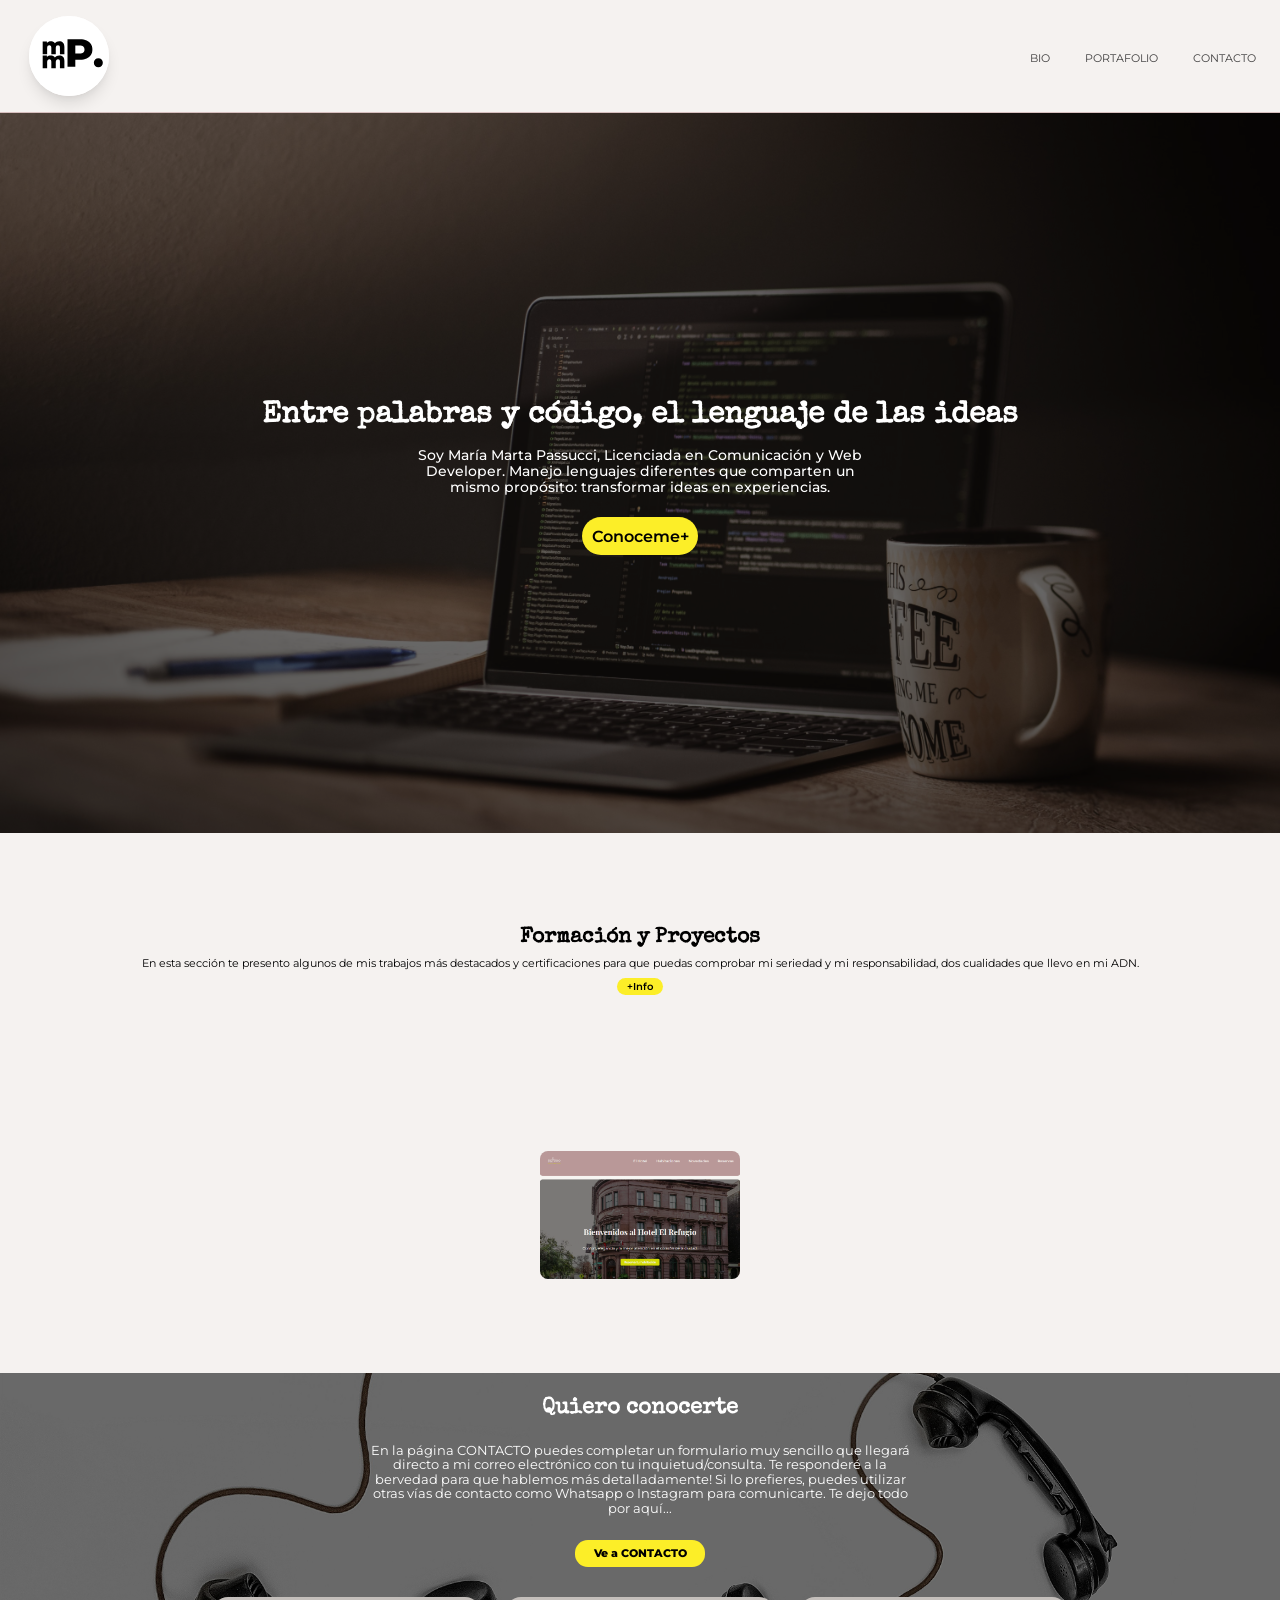
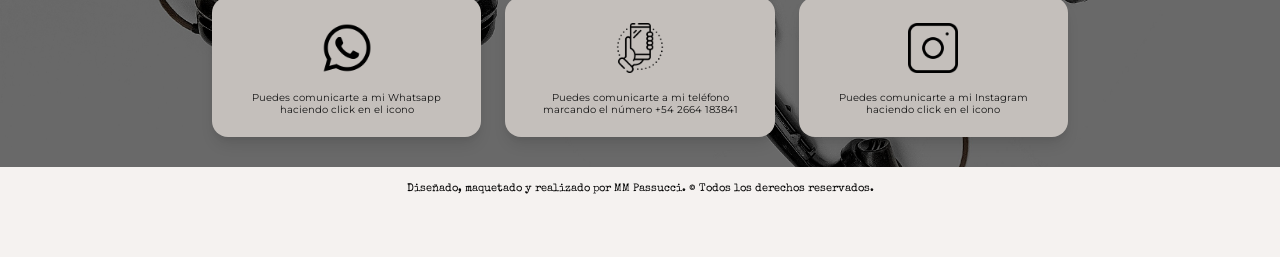
<file: index.html>
<!DOCTYPE html>
<html lang="es">
<head>
    <meta charset="UTF-8">
    <meta name="viewport" content="width=device-width, initial-scale=1.0">
    <title>Inicio</title>
    <link rel="stylesheet" href="./css/styles.css">
    <link rel="shortcut icon" href="./assets/logos/MM.svg" type="image/x-icon">

<meta name="description" content="Portfolio de María M. Passucci, desarrolladora web Full Stack en formación. HTML5, CSS3, Sass y Git. Descubrí mis proyectos y contactame para trabajar juntos.">
 <meta name="keywords" content="María Passucci, comunicadora, desarrolladora web, desarrollo web, diseño web, HTML5, CSS3, portfolio, desarrolladora frontend, comunicación institucional, diseño gráfico, edición audiovisual, Full Stack Developer">
  <meta name="author" content="María Passucci">
  <meta name="owner" content="María Passucci">

  <meta property="og:title" content="Portfolio María Marta Passucci, comunicadora y web developer" />
<meta property="og:type" content="website"/>
<meta property="og:url" content="https://https://portfolio-mmpassucci.vercel.app/" />
<meta property="og:image" content="https://raw.githubusercontent.com/mmpassucci/portfolio-mmpassucci/1fda85f06ea1e78c565604a76c32043068cf30ea/assets/logos/MM.svg" />


</head>

<body>
    <header class="header">
        <img src="./assets/logos/MM.svg" alt="logo MMPassucci" title="banner MMPassucci" width="100%">
        <nav class="nav">
            <ul class="lista">
                <li><a href="./pages/bio.html">BIO</a></li>
                <li><a href="./pages/desarrollos.html">PORTAFOLIO</a></li>
                <li><a href="./pages/contacto.html">CONTACTO</a></li>
            </ul>
        </nav>
    </header>

    <main>
        <section class="hero">
           <div class="contenedorhero">
                <h1>Entre palabras y código, el lenguaje de las ideas</h1>
                <h2>Soy María Marta Passucci, Licenciada en Comunicación y Web Developer. Manejo lenguajes diferentes que comparten un mismo propósito: transformar ideas en experiencias.</h2>
                <a href="./pages/bio.html">Conoceme+</a>
           </div>
        </section>

            <section class="desarrollos">
                <div class="texto-desarrollos">
                    <h2>Formación y Proyectos</h2>
                    <p>En esta sección te presento algunos de mis trabajos más destacados y certificaciones para que puedas comprobar mi seriedad y mi responsabilidad, dos cualidades que llevo en mi ADN.</p>
                    <a href="./pages/desarrollos.html">+Info</a>
                </div>
            <div class="card-desarrollos">
            <a href="https://hotel-el-refugio-jet.vercel.app/index.html"><img src="./assets/images/sitioelrefugio.png" alt="enlace a ejemplo de sitio web El Refugio " title="Foto y enlace del sitio web del Hotel El Refugio"></a>
            </div>
        </section>

        <section class="contacto-index"> 
            <div class="texto-contacto">
            <h2>Quiero conocerte</h2>
            <p>En la página CONTACTO puedes completar un formulario muy sencillo que llegará directo a mi correo electrónico con tu inquietud/consulta. Te responderé a la bervedad para que hablemos más detalladamente! Si lo prefieres, puedes utilizar otras vías de contacto como Whatsapp o Instagram para comunicarte. Te dejo todo por aquí...</p>
            <a href="./pages/contacto.html">Ve a CONTACTO</a>
            </div>

            <div class="minicards">
            <div class="minicard-uno">
                <a href="https://web.whatsapp.com/"><img src="./assets/logos/whatsapp.png" alt="icono de Whatsapp"></a>
                <p>Puedes comunicarte a mi Whatsapp haciendo click en el icono</p>
            </div>
            <div class="minicard-dos">
                 <a href="#"><img src="./assets/logos/mobile.png" alt="icono de un teléfono celular"></a>
                <p>Puedes comunicarte a mi teléfono marcando el número +54 2664 183841</p>
            </div>
            <div class="minicard-tres">
                 <a href="https://www.instagram.com/"><img src="./assets/logos/instagram.png" alt="icono de Instagram"></a>
                <p>Puedes comunicarte a mi Instagram haciendo click en el icono</p>
            </div>
            </div>
        </section>
    

        <footer class="footer">
           <p>Diseñado, maquetado y realizado por MM Passucci. &copy; Todos los derechos reservados.</p>
        </footer>
       

    </main>
    
</body>
</html>
</file>
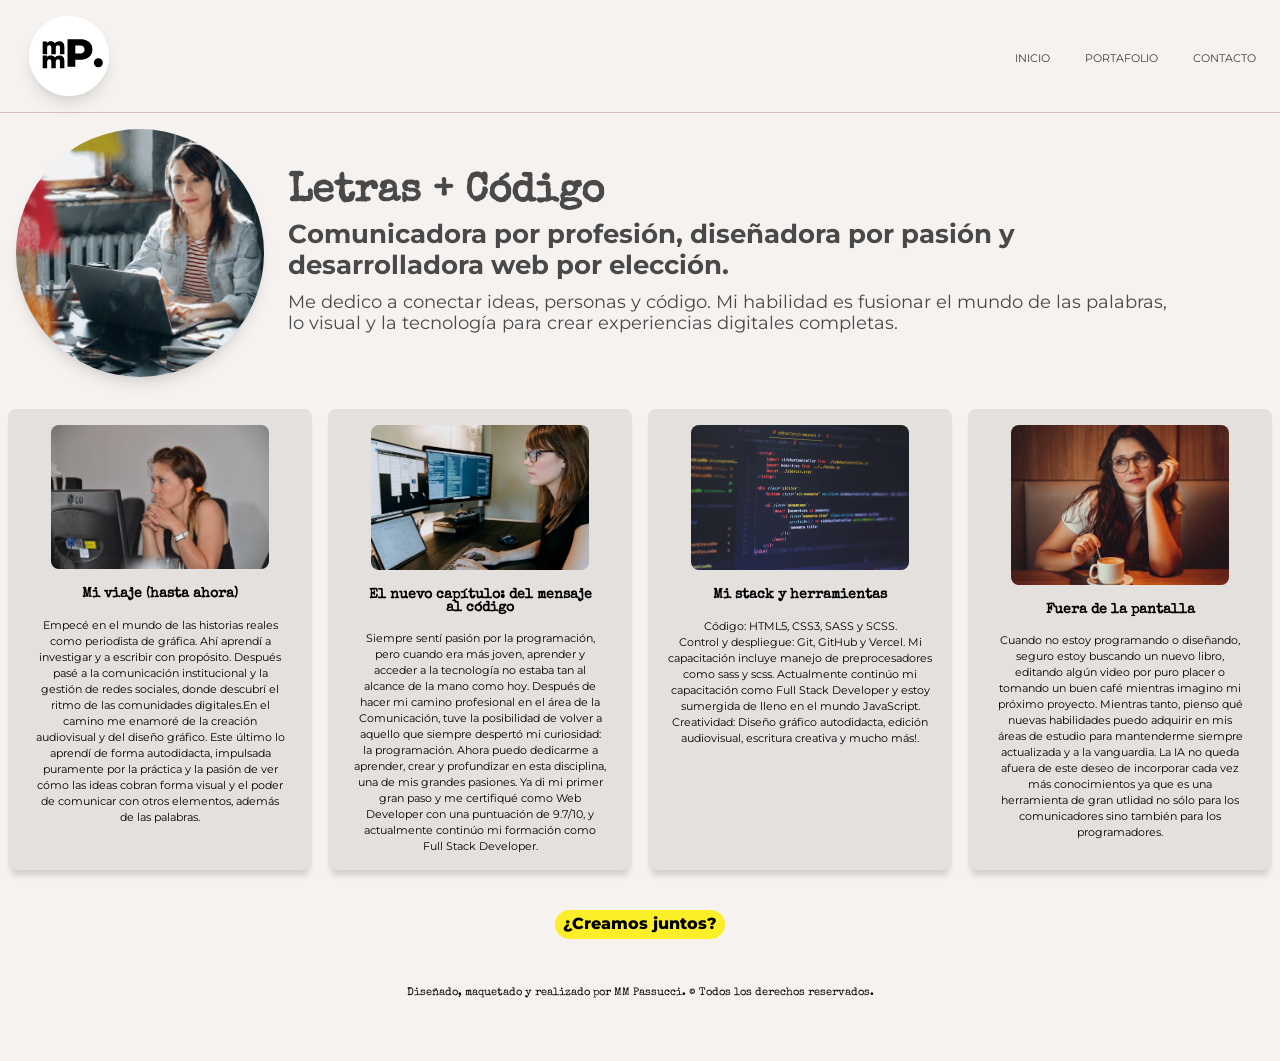
<file: pages/bio.html>
<!doctype html>
<html lang="es">
  <head>
    <meta charset="UTF-8" />
    <meta name="viewport" content="width=device-width, initial-scale=1.0" />
    <title>Página Bio</title>
    <link rel="stylesheet" href="../css/styles.css" />
    <link
      rel="shortcut icon"
      href="../assets/logos/MM.svg"
      type="image/x-icon"
    />
    <meta name="description" content="Portfolio de María M. Passucci, desarrolladora web Full Stack en formación. HTML5, CSS3, Sass y Git. Descubrí mis proyectos y contactame para trabajar juntos.">
 <meta name="keywords" content="María Passucci, comunicadora, desarrolladora web, desarrollo web, diseño web, HTML5, CSS3, portfolio, desarrolladora frontend, comunicación institucional, diseño gráfico, edición audiovisual, Full Stack Developer">
  <meta name="author" content="María Passucci">
  <meta name="owner" content="María Passucci">

  <meta property="og:title" content="Portfolio María Marta Passucci, comunicadora y web developer" />
<meta property="og:type" content="website"/>
<meta property="og:url" content="https://https://portfolio-mmpassucci.vercel.app/" />
<meta property="og:image" content="https://raw.githubusercontent.com/mmpassucci/portfolio-mmpassucci/1fda85f06ea1e78c565604a76c32043068cf30ea/assets/logos/MM.svg" />
  </head>

  <body>
    <header class="header">
      <img
        src="../assets/logos/MM.svg"
        alt="logo MMPassucci"
        title="banner MMPassucci"
        width="100%"
      />
      <nav class="nav">
        <ul class="lista">
          <li><a href="../index.html">INICIO</a></li>
          <li><a href="./desarrollos.html">PORTAFOLIO</a></li>
          <li><a href="./contacto.html">CONTACTO</a></li>
        </ul>
      </nav>
    </header>

    <main>
      <section class="presentacion-bio">

        <div class="contenedor-uno">
          <div class="contenedor-img">
          <img src="../assets/images/yo.jpg" alt="foto MMPassucci trabajando en programación" />
        </div>

          <div class="texto-uno">
            <h2>Letras + Código</h2>
            <h3>
              Comunicadora por profesión, diseñadora por pasión y desarrolladora
              web por elección.
            </h3>
            <p>
              Me dedico a conectar ideas, personas y código. Mi habilidad es
              fusionar el mundo de las palabras, lo visual y la tecnología para
              crear experiencias digitales completas.
            </p>
          </div>
        </div>
      </section>

      <section class="contenido-bio">
        <div class="contenido-uno">
          <img src="../assets/images/mmpworking.jpg" class="imagen-bio"  alt="imágenes de MMP trabajando como redactora">
          <h4 class="descripcion-bio">Mi viaje (hasta ahora)</h4>
          <p class="texto-bio">
            Empecé en el mundo de las historias reales como periodista de
            gráfica. Ahí aprendí a investigar y a escribir con propósito.
            Después pasé a la comunicación institucional y la gestión de redes
            sociales, donde descubrí el ritmo de las comunidades digitales.En el
            camino me enamoré de la creación audiovisual y del diseño gráfico.
            Este último lo aprendí de forma autodidacta, impulsada puramente por
            la práctica y la pasión de ver cómo las ideas cobran forma visual y
            el poder de comunicar con otros elementos, además de las palabras.
          </p>
        </div>

        <div class="contenido-dos">
           <img src="../assets/images/yo2.jpg" class="imagen-bio" alt="imagen de una laptop con código escrito dentro">
          <h4 class="descripcion-bio">
            El nuevo capítulo: del mensaje al código
          </h4>
          <p class="texto-bio">
            Siempre sentí pasión por la programación, pero cuando era más joven,
            aprender y acceder a la tecnología no estaba tan al alcance de la
            mano como hoy. Después de hacer mi camino profesional en el área de
            la Comunicación, tuve la posibilidad de volver a aquello que siempre
            despertó mi curiosidad: la programación. Ahora puedo dedicarme a
            aprender, crear y profundizar en esta disciplina, una de mis grandes
            pasiones. Ya di mi primer gran paso y me certifiqué como Web
            Developer con una puntuación de 9.7/10, y actualmente continúo mi
            formación como Full Stack Developer.
          </p>
        </div>

        <div class="contenido-tres">
           <img src="../assets/images/codigo.jpg" class="imagen-bio"    alt="imagen de una pantalla con código html">
          <h4 class="descripcion-bio">Mi stack y herramientas</h4>
          <ul class="lista-bio">
            <li>Código: HTML5, CSS3, SASS y SCSS.</li>
            <li>Control y despliegue: Git, GitHub y Vercel. Mi capacitación incluye manejo de preprocesadores como sass y scss. Actualmente continúo mi capacitación como Full Stack Developer y estoy sumergida de lleno en el mundo JavaScript.</li>
            <li>
              Creatividad: Diseño gráfico autodidacta, edición audiovisual,
              escritura creativa y mucho más!.
            </li>
          </ul>
        </div>

        <div class="contenido-cuatro">
           <img src="../assets/images/yotomandocafe.JPG" class="imagen-bio"    alt="imagen de Maria M Passucci tomando café e imaginando proyectos">
          <h4 class="descripcion-bio">Fuera de la pantalla</h4>
          <p class="texto-bio">
            Cuando no estoy programando o diseñando, seguro estoy
            buscando un nuevo libro, editando algún video por puro placer o
            tomando un buen café mientras imagino mi próximo proyecto. Mientras tanto, pienso qué nuevas habilidades puedo adquirir en mis áreas de estudio para mantenderme siempre actualizada y a la vanguardia. La IA no queda afuera de este deseo de incorporar cada vez más conocimientos ya que es una herramienta de gran utlidad no sólo para los comunicadores sino también para los programadores.  
          </p>
        </div>

        <div class="boton-bio">
          <a href="../pages/contacto.html">¿Creamos juntos?</a>
        </div>
      </section>

      <footer class="footer">
        <p>
          Diseñado, maquetado y realizado por MM Passucci. &copy; Todos los
          derechos reservados.
        </p>
      </footer>
    </main>
  </body>
</html>
</file>
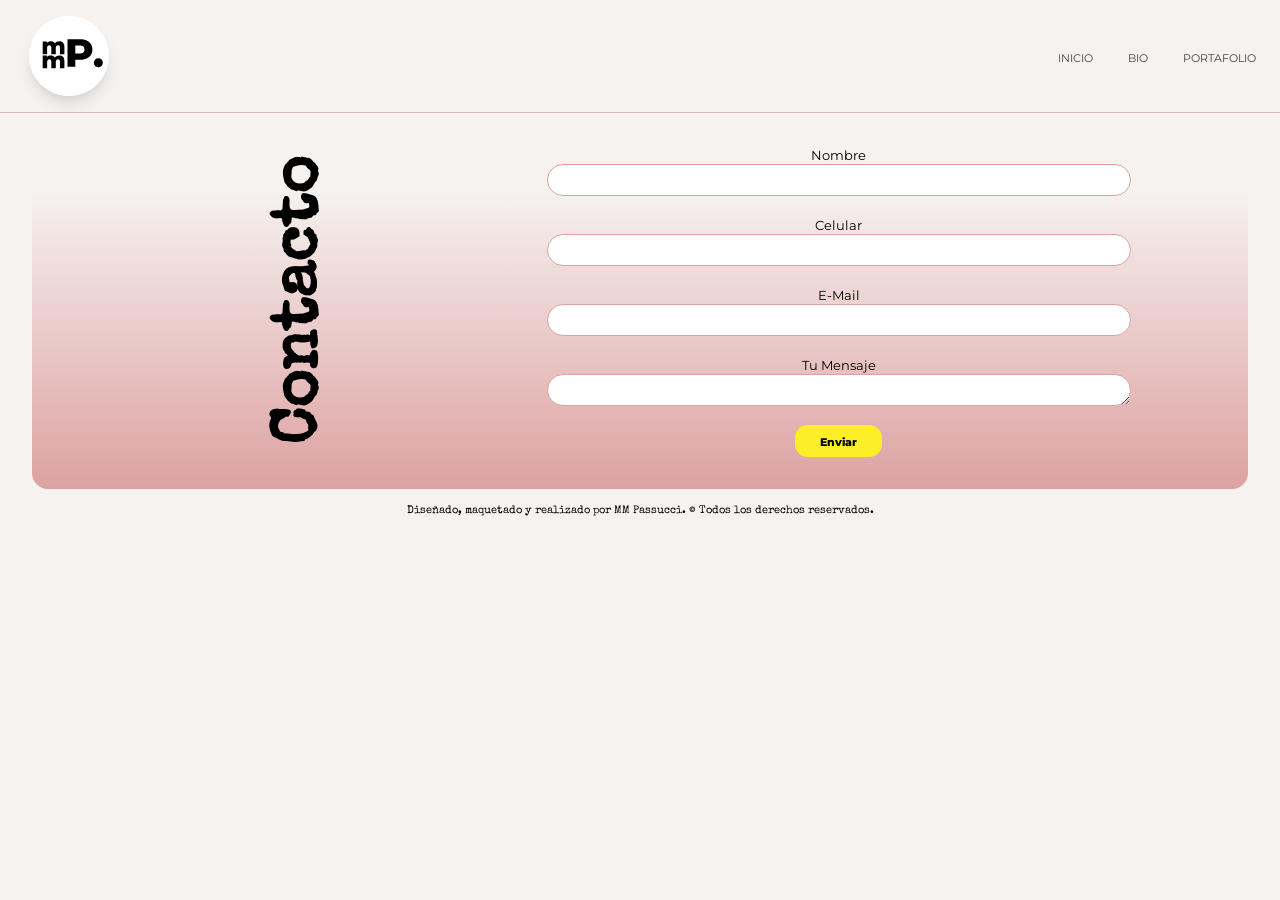
<file: pages/contacto.html>
<!doctype html>
<html lang="es">
  <head>
    <meta charset="UTF-8" />
    <meta name="viewport" content="width=device-width, initial-scale=1.0" />
    <title>Página Contacto</title>
    <link rel="stylesheet" href="../css/styles.css" />
    <link
      rel="shortcut icon"
      href="../assets/logos/MM.svg"
      type="image/x-icon"
    />
    <meta name="description" content="Portfolio de María M. Passucci, desarrolladora web Full Stack en formación. HTML5, CSS3, Sass y Git. Descubrí mis proyectos y contactame para trabajar juntos.">
 <meta name="keywords" content="María Passucci, comunicadora, desarrolladora web, desarrollo web, diseño web, HTML5, CSS3, portfolio, desarrolladora frontend, comunicación institucional, diseño gráfico, edición audiovisual, Full Stack Developer">
  <meta name="author" content="María Passucci">
  <meta name="owner" content="María Passucci">

  <meta property="og:title" content="Portfolio María Marta Passucci, comunicadora y web developer" />
<meta property="og:type" content="website"/>
<meta property="og:url" content="https://https://portfolio-mmpassucci.vercel.app/" />
<meta property="og:image" content="https://raw.githubusercontent.com/mmpassucci/portfolio-mmpassucci/1fda85f06ea1e78c565604a76c32043068cf30ea/assets/logos/MM.svg" />
  </head>

  <body>
    <header class="header">
      <img
        src="../assets/logos/MM.svg"
        alt="logo MMPassucci"
        title="banner MMPassucci"
        width="100%"
      />
      <nav class="nav">
        <ul class="lista">
          <li><a href="../index.html">INICIO</a></li>
          <li><a href="./bio.html">BIO</a></li>
          <li><a href="./desarrollos.html">PORTAFOLIO</a></li>
        </ul>
      </nav>
    </header>

    <main>
      <section>
       
       <div class="contform">

               <div class="tituloform">
             <h2>Contacto</h2>
             </div>
        <form action="" class="formulario">

          <label for="nombre">Nombre</label>
          <input type="text" id="nombre" name="nombre" />
          <br />

          <label for="celular">Celular</label>
          <input type="tel" id="celular" name="telefono" />
          <br />

          <label for="email">E-Mail</label>
          <input type="email" id="email" name="email" />
          <br />

          <label for="mensaje">Tu Mensaje</label>
          <textarea name="comentarios" id="mensaje"></textarea>
          <br />

          <div class="botonform">
            <input type="submit" value="Enviar" />
          </div>

        </form>
        </div>
      </section>


      <footer class="footer">
        <p>
          Diseñado, maquetado y realizado por MM Passucci. &copy; Todos los
          derechos reservados.
        </p>
      </footer>
    </main>
  </body>
</html>
</file>
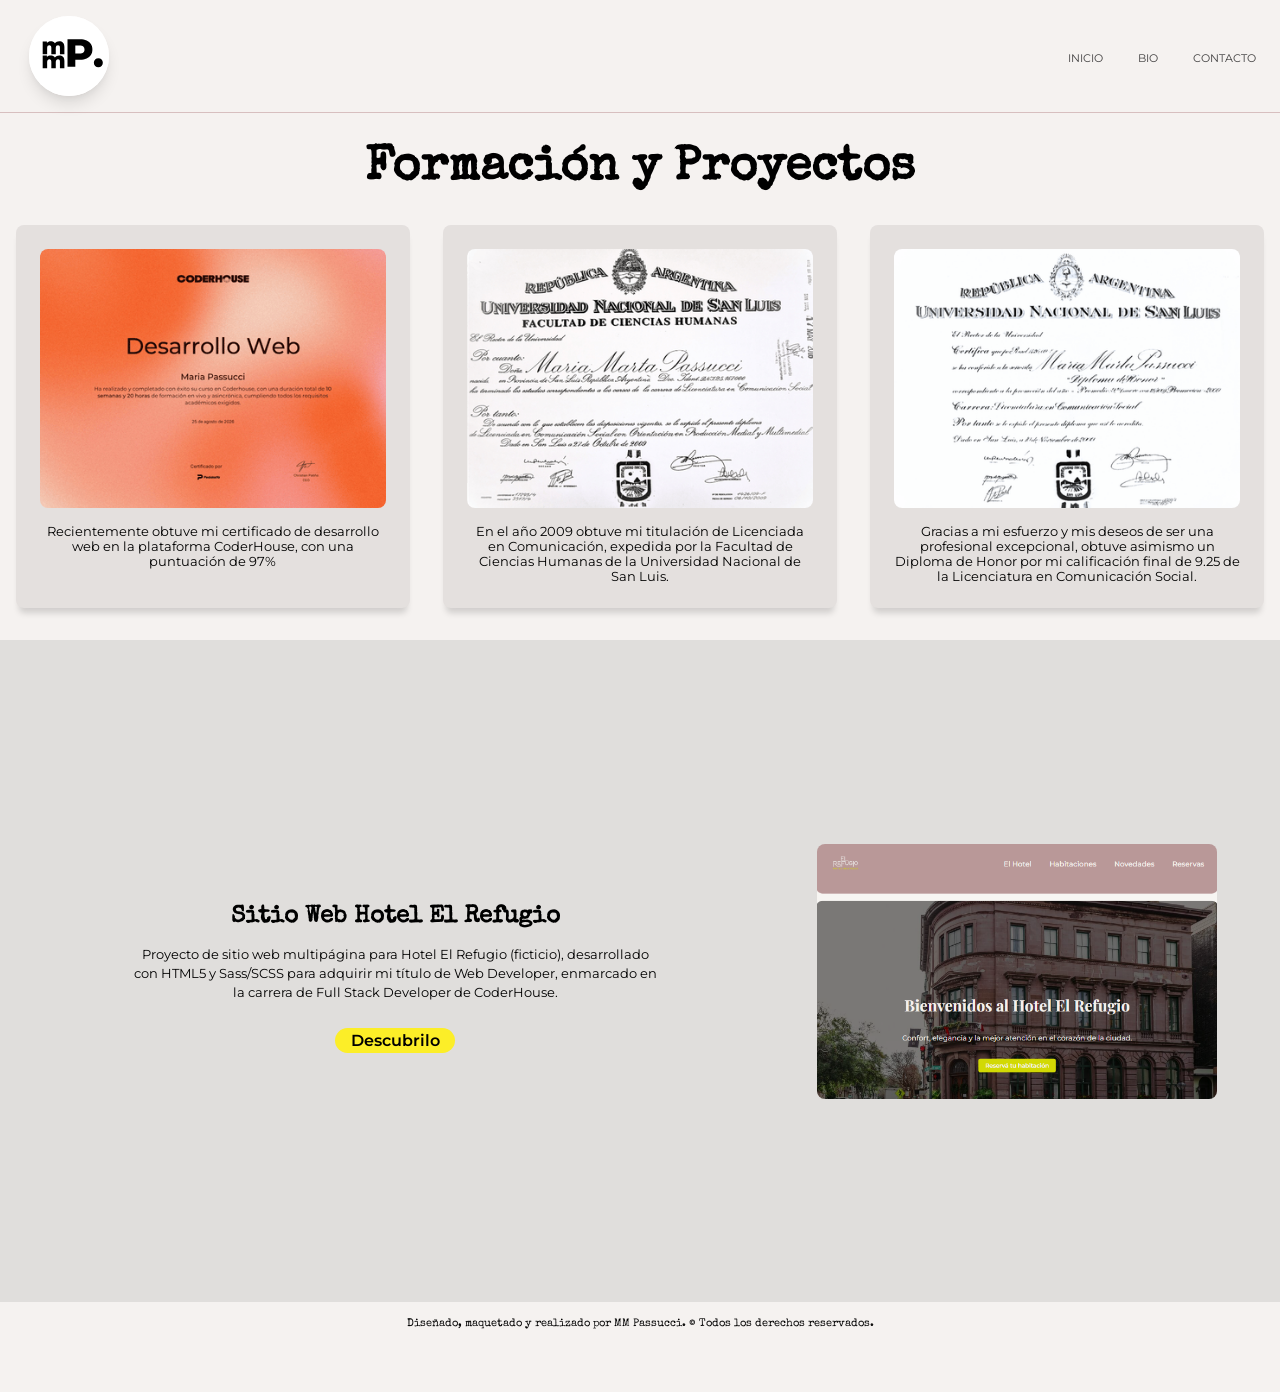
<file: pages/desarrollos.html>
<!DOCTYPE html>
<html lang="es">
<head>
    <meta charset="UTF-8">
    <meta name="viewport" content="width=device-width, initial-scale=1.0">
    <title>Página Desarrollos</title>
    <link rel="stylesheet" href="../css/styles.css">
    <link rel="shortcut icon" href="../assets/logos/MM.svg" type="image/x-icon">
    <meta name="description" content="Portfolio de María M. Passucci, desarrolladora web Full Stack en formación. HTML5, CSS3, Sass y Git. Descubrí mis proyectos y contactame para trabajar juntos.">
 <meta name="keywords" content="María Passucci, comunicadora, desarrolladora web, desarrollo web, diseño web, HTML5, CSS3, portfolio, desarrolladora frontend, comunicación institucional, diseño gráfico, edición audiovisual, Full Stack Developer">
  <meta name="author" content="María Passucci">
  <meta name="owner" content="María Passucci">

  <meta property="og:title" content="Portfolio María Marta Passucci, comunicadora y web developer" />
<meta property="og:type" content="website"/>
<meta property="og:url" content="https://https://portfolio-mmpassucci.vercel.app/" />
<meta property="og:image" content="https://raw.githubusercontent.com/mmpassucci/portfolio-mmpassucci/1fda85f06ea1e78c565604a76c32043068cf30ea/assets/logos/MM.svg" />
</head>

<body>
    <header class="header">
        <img src="../assets/logos/MM.svg" alt="logo MMPassucci" title="banner MMPassucci" width="100%">
        <nav class="nav">
            <ul class="lista">
                <li><a href="../index.html">INICIO</a></li>
                <li><a href="./bio.html">BIO</a></li>
                <li><a href="./contacto.html">CONTACTO</a></li>
            </ul>
        </nav>
    </header>
    <section>
   <h2 class="titulodesarrollos">Formación y Proyectos</h2>
    <main class="cont-cards">
     
        <div class="card-uno">
            <img src="../assets/images/certificadodesarrolloweb.png" alt="certificado de finalización de Desarrollo Web en CoderHouse">
            <p>Recientemente obtuve mi certificado de desarrollo web en la plataforma CoderHouse, con una puntuación de 97%</p>
        </div>

      <div class="card-dos">
            <img src="../assets/images/titulolic.png" alt="Titulo de licenciatura de la Universidad Nacional de San Luis">
            <p>En el año 2009 obtuve mi titulación de Licenciada en Comunicación, expedida por la Facultad de Ciencias Humanas de la Universidad Nacional de San Luis.</p>
        </div>

          <div class="card-tres">
            <img src="../assets/images/diplomahonor.png" alt="Diploma de honor de la licenciatura de la Universidad Nacional de San Luis">
            <p>Gracias a mi esfuerzo y mis deseos de ser una profesional excepcional, obtuve asimismo un Diploma de Honor por mi calificación final de 9.25 de la Licenciatura en Comunicación Social.</p>
        </div>
</section>

  <section class="proyectos">
                <div class="texto-proyectos">
                    <h2>Sitio Web Hotel El Refugio</h2>
                    <p>Proyecto de sitio web multipágina para Hotel El Refugio (ficticio), desarrollado con HTML5 y Sass/SCSS para adquirir mi título de Web Developer, enmarcado en la carrera de Full Stack Developer de CoderHouse.</p>
                    <a href="https://hotel-el-refugio-jet.vercel.app/index.html">Descubrilo</a>
                </div>
            <div class="card-proyectos">
            <img src="../assets/images/sitioelrefugio.png" alt="enlace a ejemplo de sitio web El Refugio " title="Foto y enlace del sitio web del Hotel El Refugio">
            </div>
        </section>

          <footer class="footer">
           <p>Diseñado, maquetado y realizado por MM Passucci. &copy; Todos los derechos reservados.</p>
        </footer>
       



    </main>
</file>
<file: css/styles.css>
@import url("https://fonts.googleapis.com/css2?family=Montserrat:ital,wght@0,100..900;1,100..900&family=Special+Elite&display=swap");
* {
  margin: 0;
  padding: 0;
  box-sizing: border-box;
}
body {
  background-color: #f5f2f0;
  font-family: "Montserrat", sans-serif;
}

.header {
  display: flex;
  flex-direction: column;
  justify-content: center;
  align-items: center;
  border-bottom: 1px solid #d7bfbf;

  @media (min-width: 600px) {
    flex-direction: row;
    justify-content: space-between;
    align-items: center;
    padding-left: 0.8rem;
  }

  img {
    border-radius: 50px;
    margin: 1rem;
    width: 80px;
    height: 80px;
    box-shadow:
      0 10px 15px -2px rgba(0, 0, 0, 0.1),
      0 4px 6px -2px rgba(0, 0, 0, 0.05);
    transition: transform 0.3s ease;

    &:hover {
      transform: scale(1.1) rotate(10deg);
    }
  }
  @media (min-width: 600px) {
    img {
      margin: 1rem;
    }
  }
}
.lista {
  display: flex;
  flex-direction: row;
  justify-content: space-between;
  align-items: center;

  li {
    list-style: none;
    text-align: center;
    padding: 0.7rem;

    a {
      color: #414040;
      text-decoration: none;
      font-size: 0.5rem;
      transition: transform 1s ease;
    }
    &:hover {
      transform: scale(1.1) translateY(-10px);
    }

    @media (min-width: 600px) {
      padding-right: 1.5rem;

      a {
        font-size: 0.7rem;
      }
    }
  }
}
.hero {
  width: 100%;
  height: 80vh;
  background-image: url(../assets/images/fondohero.jpg);
  background-position: center;
  background-size: cover;
  background-repeat: no-repeat;
  background-color: rgba(0, 0, 0, 0.5);
  background-blend-mode: overlay;
  display: flex;
  flex-direction: column;
  align-items: center;
  justify-content: center;
  text-align: center;
  color: #ffffff;
}

.contenedorhero {
  width: 100%;
  height: auto;

  h1 {
    color: #ffffff;
    font-family: "Special Elite", system-ui;
    padding-inline: 20px;
    font-size: 1.5rem;
  }
  h2 {
    font-weight: 500;
    text-wrap: pretty;
    font-size: 0.7rem;
    padding: 1rem;
    margin-bottom: 1rem;
    line-height: 0.67rem;
    color: #ffffff;
    line-height: 0.7rem;
  }

  a {
    display: inline;
    background-color: #fcee28;
    border-radius: 1.5rem;
    text-decoration: none;
    padding: 0.5rem;
    color: #000000;
    font-family: "Montserrat", sans-serif;
    font-weight: 600;
    font-size: 0.8rem;
    /* width: 150px; */
  }

  @media (min-width: 600px) {
    h1 {
      font-size: 1.9rem;
    }

    h2 {
      font-size: 0.9rem;
      line-height: 1rem;
      max-width: 500px;
      margin: 0 auto;
      margin-bottom: 1rem;
    }

    a {
      font-size: 1rem;
      padding: 0.6rem;
    }
  }
}

/* sección desarrollos index.html */

.desarrollos {
  display: flex;
  flex-direction: column;
  justify-content: space-around;
  align-items: center;
  padding: 1rem;
  width: 100%;
  height: 60vh;
}

.texto-desarrollos {
  display: flex;
  flex-direction: column;
  justify-content: center;
  text-align: center;

  h2 {
    font-size: 1.3rem;
    font-family: "Special Elite", system-ui;
  }

  p {
    font-size: 0.7rem;
    padding: 0.6rem;
    line-height: 0.67rem;
    text-wrap: pretty;
    align-self: center;
  }

  a {
    display: inline-block;
    background-color: #fcee28;
    border-radius: 0.8rem;
    text-decoration: none;
    padding: 0.2rem 0.6rem 0.2rem 0.6rem;
    color: #000000;
    font-family: "Montserrat", sans-serif;
    font-weight: 600;
    align-self: center;
    font-size: 0.6rem;
  }}

  .card-desarrollos {
    display: flex;
  flex-direction: column;
  align-items: center;
  justify-content:center;
  height: auto;
  margin: 0 auto; /* Centra todo el bloque en pantallas de PC */
  padding: 0 20px; /* "Colchón" de seguridad a los lados en celulares */
  box-sizing: border-box; /* Evita que el padding rompa el ancho total */
  border-radius: 1rem;
overflow: hidden;


  a {
    display: block;
    width: 100%;
    text-align: center;
    height: 100%;
    
  }

  img {
    width: 200px;
    max-width: 100%;
    height: auto;
    border-radius: 0.5rem;
    display: block;
    transition: transform 0.5s ease;
   
   

    &:hover {
      transform: scale(1.1);
    }
  }}

 


/* seccion contacto en index */
.contacto-index {
  background-image:
    linear-gradient(rgba(0, 0, 0, 0.5), rgba(0, 0, 0, 0.5)),
    url(../assets/images/telefonos.jpg);
  background-position: center;
  background-size: cover;
  height: auto;
}
.texto-contacto {
  display: flex;
  flex-direction: column;
  justify-content: center;
  align-items: center;
  color: #ffffff;

  h2 {
    font-family: "Special Elite", system-ui;
    font-size: 1,2rem;
    padding-top: 1.5rem;
  }

  p {
    font-size: 0.6rem;
    text-align: center;
    padding: 1.5rem;
    line-height: 0.67rem;
    text-wrap: pretty;
  }

  a {
    display: inline-block;
    background-color: #fcee28;
    border-radius: 0.8rem;
    text-decoration: none;
    padding: 0.3rem;
    color: #000000;
    font-family: "Montserrat", sans-serif;
    font-weight: 600;
    width: 100px;
    text-align: center;
    font-size: 0.6rem;
  }

  @media (min-width: 487px) {
    p {
      font-size: 0.5rem;
    }
  }
  @media (min-width: 600px) {
    h2 {
      font-size: 1.4rem;
    }
    p {
      max-width: 600px;
      font-size: 0.8rem;
      line-height: 0.9rem;
    }

    a {
      font-size: 0.7rem;
      padding: 0.4rem;
      width: 130px;
      font-weight: 800;
    }
  }
}

.minicards {
  display: flex;
  flex-direction: row;
  padding: 1.9rem;
  gap: 1.5rem;
  justify-content: center;
}

.minicard-uno,
.minicard-dos,
.minicard-tres {
  padding: 0.6rem;
  background-color: #c4bfbb;
  border-radius: 1rem;
  text-align: center;
  font-size: 0.5rem;
  box-shadow:
    0 10px 15px -3px rgba(0, 0, 0, 0.1),
    0 4px 6px -2px rgba(0, 0, 0, 0.05);

  img {
    max-width: 20px;
    min-width: 20%;
    padding-bottom: 0.3rem;
  }

  p {
    max-width: 250px;
    margin: 0 auto;
    color: #171717;
    text-wrap: pretty;
    line-height: 0.4rem;
  }

  @media (min-width: 600px) {
    p {
      padding: 0.8rem;
      font-size: 0.6rem;
      line-height: 0.7rem;
    }

    img {
      padding-top: 1rem;
    }
  }
}

.footer {
  display: flex;
  width: 100%;
  height: 10vh;
  padding: 1rem;
  justify-content: center;

  p {
    font-size: 0.4rem;
    text-align: center;
    font-family: "Special Elite", system-ui;
  }

  @media (min-width: 600px) {
    p {
      font-size: 0.5rem;
    }

    @media (min-width: 600px) {
      p {
        font-size: 0.7rem;
      }
    }
  }
}

/* pagina bio: sección presentación bio*/

.contenedor-uno {
  display: flex;
  flex-direction: row;
  color: #494949;
  margin-bottom: 1rem;
  align-items: center;

  .contenedor-img {
    padding: 1rem 1rem;
    display: flex;
    justify-content: center;
    align-items: center;
    width: 100%;
     max-width: clamp(150px, 30vw, 280px); /*nunca baja de 150px, nunca sube de 280px, y en el medio se ajusta según el ancho de la ventana (30vw).*/
  

    img {
      width: 100%;
      height: auto;
      box-shadow:
        0 10px 15px -3px rgba(0, 0, 0, 0.1),
        0 4px 6px -2px rgba(0, 0, 0, 0.05);
      border-radius: 50%;
    }
  }

}

.texto-uno {
  padding: 0.5rem;
  text-wrap: pretty;
  width: 70%;

  h2 {
    font-family: "Special Elite", system-ui;
    font-size: 1rem;
    padding-bottom: 0.3rem;
  }

  h3 {
    font-size: 0.6rem;
    padding-bottom: 0.3rem;
  }
  p {
    padding-top: 0.4rem;
    font-size: 0.5rem;
    text-align: left;
  }

  @media (min-width: 480px) {
    h2 {
      font-size: 1.8rem;
    }

    h3 {
      font-size: 0.9rem;
    }

    p {
      font-size: 0.7rem;
    }
  }

  @media (min-width: 768px) {
    h2 {
      font-size: 2.5rem;
    }

    h3 {
      font-size: 1.6rem;
    }

    p {
      font-size: 1.1rem;
    }
  }
}

/* seccion desarrollo-bio */
.contenido-bio {
  display: grid;
  grid-template-columns: 1fr;
  grid-template-rows: repeat(4, auto);
  /* height: auto; */
  grid-gap: 1rem;
  background-color: #f5f2f0;
  line-height: 0.8rem;
  text-wrap: pretty;
  margin: 0.5rem;

  @media (min-width: 1024px) {
    grid-template-columns: repeat(4, 1fr);
    grid-template-rows: auto;
  }
}

.contenido-uno,
.contenido-dos,
.contenido-tres,
.contenido-cuatro {
  background-color: #e4e0de;
  text-align: center;
  padding: 1rem;
  box-shadow: 0px 8px 6px -3px rgba(0, 0, 0, 0.15);
  border-radius: 0.5rem;
  font-size: 0.5rem;

  @media (min-width: 480px) {
    font-size: 0.6rem;
  }

  @media (min-width: 768px) {
    font-size: 0.8rem;
  }
}

.imagen-bio {
  width: 80%;
  height: auto;
  border-radius: 0.5rem;
}

.descripcion-bio {
  font-size: 0.9rem;
  padding: 1rem 1rem 0 1rem;
  font-family: "Special Elite", system-ui;
}

.texto-bio {
  padding: 1rem 0.6rem 0 0.6rem;
  @media (min-width: 480px) {
    font-size: 0.6rem;
  }

  @media (min-width: 768px) {
    font-size: 0.7rem;
    line-height: 1rem;
  }
}

.lista-bio {
  list-style: none;
  padding-top: 1rem;

  li {
    font-size: 0.5rem;

    @media (min-width: 480px) {
      font-size: 0.6rem;
    }

    @media (min-width: 768px) {
      font-size: 0.7rem;
      line-height: 1rem;
    }
  }
}

.boton-bio {
  display: inline;
  background-color: #fcee28;
  border-radius: 1.5rem;
  text-decoration: none;
  padding: 0.5rem;
  color: #000000;
  font-family: "Montserrat", sans-serif;
  font-weight: 600;
  font-size: 0.8rem;
  width: auto;
  margin: 1.5rem auto;

  a {
    text-align: center;
    text-decoration: none;
    color: #000000;
    font-weight: 800;
  }

  @media (min-width: 1024px) {
    grid-column: 2/4;
    font-size: 1rem;
  }
}

/* sección contacto */
.contform {
  background: linear-gradient(to bottom, #f5f2f0 20%, #dda1a1);
  margin: 0 auto;
  display: flex;
  flex-direction: column;
  justify-content: center;
  align-items: center;
  width: 95%;
  border-radius: 1rem;
  text-align: center;

  @media (min-width: 768px) {
    flex-direction: row;
    justify-content: space-evenly;
  }

  h2 {
    font-size: 2rem;
    font-family: "Special Elite", system-ui;
    padding-top: 2rem;

    @media (min-width: 768px) {
      font-size: 4rem;
      transform: rotate(-90deg);
      white-space: wrap; /* para que no se corte en varias líneas */
      /* writing-mode: vertical-lr;
  text-orientation:mixed; controla cómo se orientan los caracteres */
    }
  }

  .formulario {
    padding-top: 2rem;
    width: 100%;
    max-width: 600px;
    padding-inline: 0.5rem;
    padding-bottom: 2rem;
  }
  input,
  textarea {
    display: block;
    width: 100%;
    box-sizing: border-box;
    padding-inline: 1rem;
    border-radius: 1rem;
    border: 1px solid #dda1a1;
    height: 2rem;
    font-size: 1rem;
  }

  label {
    font-size: 0.8rem;
  }
}

.botonform {
  display: inline;
  width: 100%;
  max-width: 600px;
  align-self: center;
  /* padding-bottom: 3rem; */

  input {
    margin: 0 auto;
    border: none;
    background-color: #fcee28;
    font-weight: 800;
    font-size: 0.7rem;
    border-radius: 0.8rem;
    text-decoration: none;
    color: #000000;
    font-family: "Montserrat", sans-serif;
    box-sizing: border-box;
    padding: 10px 25px;
    width: auto;
  }
}

/* página desarrollos */

.titulodesarrollos {
  font-size: 2rem;
  font-family: "Special Elite", system-ui;
  padding-top: 2rem;
  text-align: center;

  @media (min-width: 768px) {
    font-size: 3rem;
  }
}
.cont-cards {
  display: flex;
  flex-direction: column;
  justify-content: center;
  align-items: center;
  gap: 1rem;
  padding-top: 1rem;

  @media (min-width: 768px) {
    flex-direction: row;
    align-items: stretch;
    gap: 0.1rem;
  }
}

.card-uno,
.card-dos,
.card-tres {
  background-color: #e4e0de;
  padding: 1.5rem;
  box-shadow: 0px 8px 6px -3px rgba(0, 0, 0, 0.15);
  border-radius: 0.5rem;
  width: 90%;
  box-sizing: border-box;
  font-size: 0.8rem;
  text-align: center;

  @media (min-width: 768px) {
    width: auto; /* se anula el 90% de ancho cuando pasa a row */
    flex: 1 1 0; /* las 3 cards reparten el espacio en partes iguales */
    min-width: 0; /* se achican parejo sin importar el contenido */
    /* flex: 1 1 0 es la combinación clásica para "reparto perfectamente igual":

basis en 0 → todas arrancan del mismo lugar, sin importar su contenido.
grow en 1 (igual entre todas) → el espacio sobrante se reparte parejo.
shrink en 1 (igual entre todas) → si falta espacio, se achican parejo. */
    margin: 1rem;
  }

  img {
    width: 100%;
    height: auto;
    display: block;
    border-radius: 0.5rem;
    margin: 0 auto;
  }

  p {
    font-size: 0.8rem;
    padding-top: 1rem;
    text-align: center;
  }
}

/* página portafolio - sección proyectos */

.proyectos {
  display: flex;
  flex-direction: row;
  height: auto;
  padding: 1rem 0.5rem 1rem 0.5rem;
  width: 100%;
  background-color: rgba(58, 56, 56, 0.108);
  margin-top: 1rem;
  
}

.texto-proyectos {
  display: flex;
  flex-direction: column;
  justify-content: center;
  text-align: center;

  h2 {
    font-size: 0.6rem;
    font-family: "Special Elite", system-ui;
  }

  p {
    font-size: 0.4rem;
    padding: 0.6rem;
    line-height: 0.5rem;
    text-wrap: pretty;
    align-self: center;
  }

  a {
    display: inline-block;
    background-color: #fcee28;
    border-radius: 0.8rem;
    text-decoration: none;
    padding: 0.2rem 0.6rem 0.2rem 0.6rem;
    color: #000000;
    font-family: "Montserrat", sans-serif;
    font-weight: 600;
    align-self: center;
    font-size: 0.5rem;
    width: 100px;
  }

  @media (min-width: 487px) {
    h2 {
      font-size: 1rem;
    }

    p {
      font-size: 0.47rem;
       line-height: 0.7rem;
    }

    a {
      font-size: 0.7rem;
      width: 120px
    }
  }

  @media (min-width: 600px) {
    h2 {
      font-size: 1.5rem;
      padding: 1rem;
    }

    p {
      font-size: 0.6rem;
      line-height: 0.9rem;
      text-wrap: pretty;
      padding: 0rem 3rem 1.6rem 3rem;
    }
    a {
      font-size: 0.8rem;
      width: 120px
    }
  }

  @media (min-width: 768px) {
    p {
      font-size: 0.8rem;
      width: 80%;
      line-height: 1.2rem;
    }
    a {
      font-size: 1rem;
      width: 120px;
    }
  }
}


.card-proyectos {
  display: flex;
  flex-direction: column;
  align-items: center;
  justify-content: center;
  width: 70%;
  height: auto;
  max-width: 1200px;
  margin: 0 auto; /* Centra todo el bloque en pantallas de PC */
  padding: 0 30px 0 10px; 
  box-sizing: border-box; /* Evita que el padding rompa el ancho total */
  border-radius: 1rem;


  img {
    width: 150px;
    min-width: 130px;
    height: auto;
    border-radius: 0.5rem;
    transition: transform 0.5s ease;

    &:hover {
      transform: scale(1.1);
    }
  }

  @media (min-width: 600px) {
    height: 50vh;

    img {
      width: 300px;
    }
  }

  @media (min-width: 768px) {
    height: 70vh;

    img {
      width: 400px;
    }
  }
}
</file>
